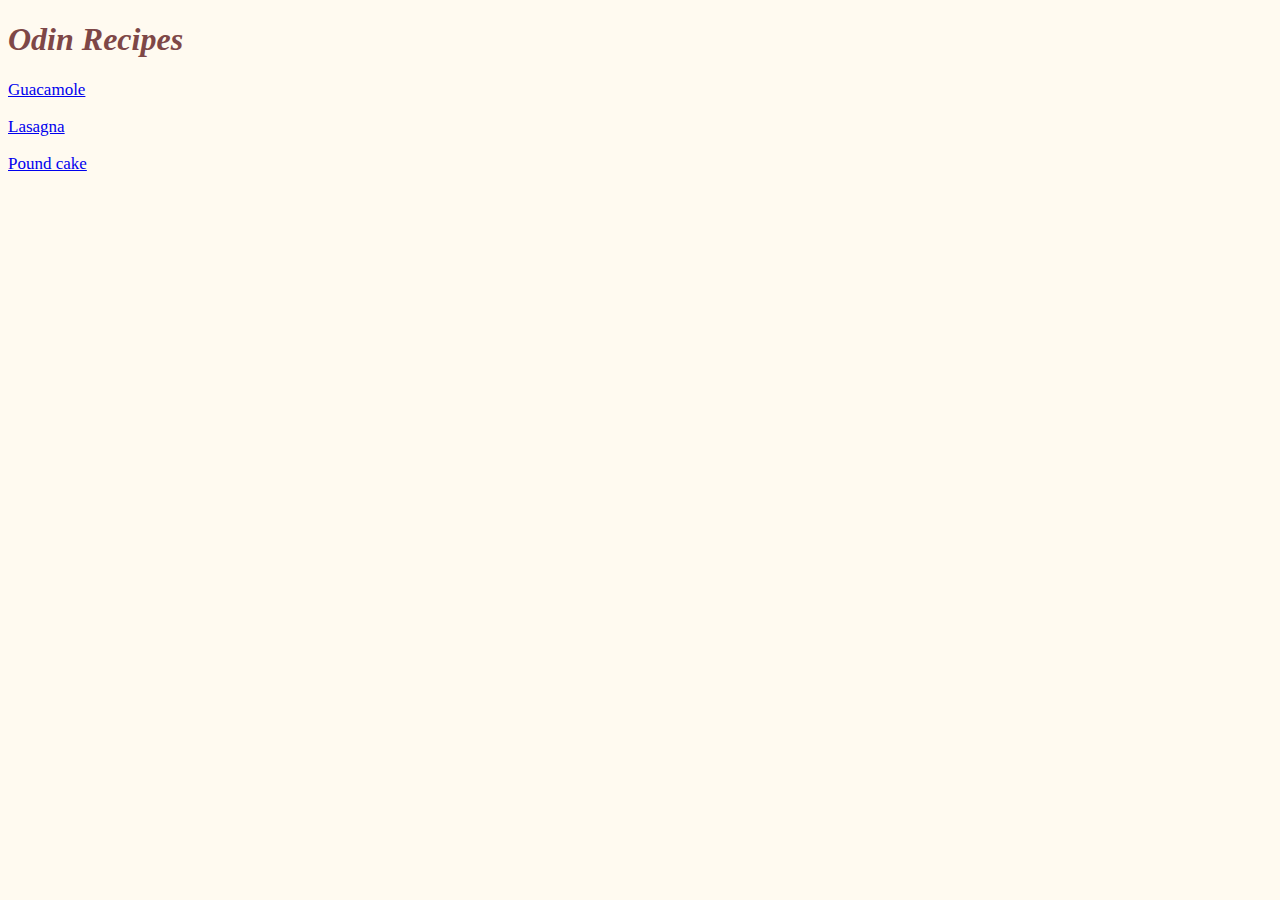
<file: index.html>
<!DOCTYPE html>

<html lang="en">
  <head>
    <meta charset="utf-8">
    <title>Odin Recipes</title>
    <link rel="stylesheet" href="style.css">
  </head>

  <body>
      <h1>Odin Recipes</h1>
      <p><a href="./recipes/guacamole.html">Guacamole</a></p>
      <p><a href="./recipes/lasagna.html">Lasagna</a></p>
      <p><a href="./recipes/pound_cake.html">Pound cake</a></p>

  </body>
</html>
</file>
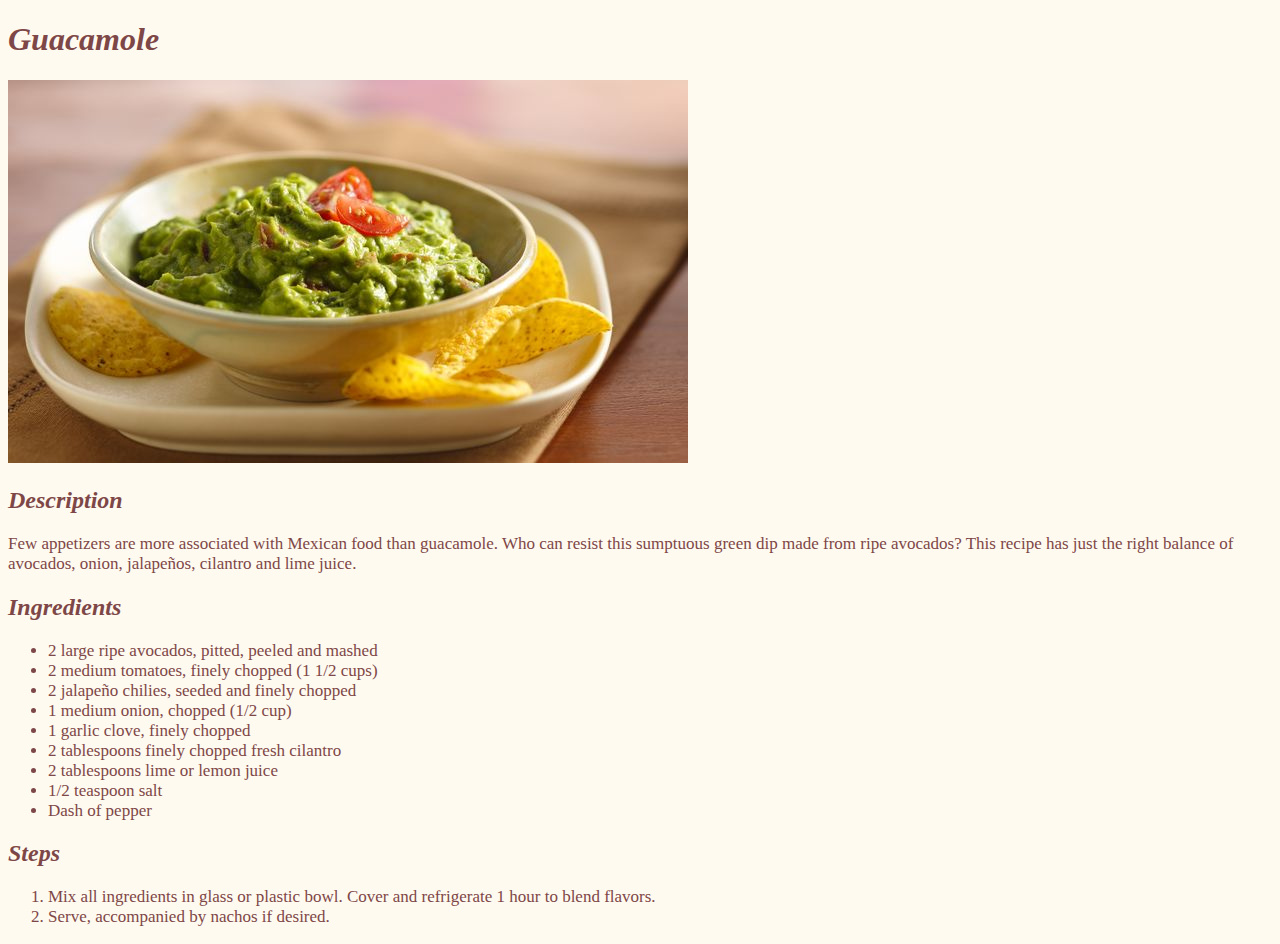
<file: recipes/guacamole.html>
<!DOCTYPE html>

<html lang="en">
    <head>
        <meta charset="utf-8">
        <title>Guacamole Recipe</title>
        <link rel="stylesheet" href="style.css">
    </head>

    <body>
        <h1>Guacamole</h1>
          <img src="../img/guacamole.jpg" 
          alt="Guacamole bowl surrounded by scattered nachos and sliced lemon and avocado">
          <h2>Description</h2>
          <p>Few appetizers are more associated with Mexican food than guacamole.
            Who can resist this sumptuous green dip made from ripe avocados?
            This recipe has just the right balance of avocados, onion, jalapeños, cilantro and lime juice.</p>
          <h2>Ingredients</h2>
            <ul>
              <li> 2 large ripe avocados, pitted, peeled and mashed </li>
              <li>2 medium tomatoes, finely chopped (1 1/2 cups)</li>
              <li>2 jalapeño chilies, seeded and finely chopped </li>
              <li>1 medium onion, chopped (1/2 cup)</li>
              <li>1 garlic clove, finely chopped </li>
              <li> 2 tablespoons finely chopped fresh cilantro </li>
              <li> 2 tablespoons lime or lemon juice </li>
              <li>1/2 teaspoon salt</li>
              <li>Dash of pepper</li>
            </ul>
          <h2>Steps</h2>
            <ol>
                <li>Mix all ingredients in glass or plastic bowl. Cover and refrigerate 1 hour to blend flavors. </li>
                <li>Serve, accompanied by nachos if desired.</li>
            </ol>
    </body>
</html>
</file>
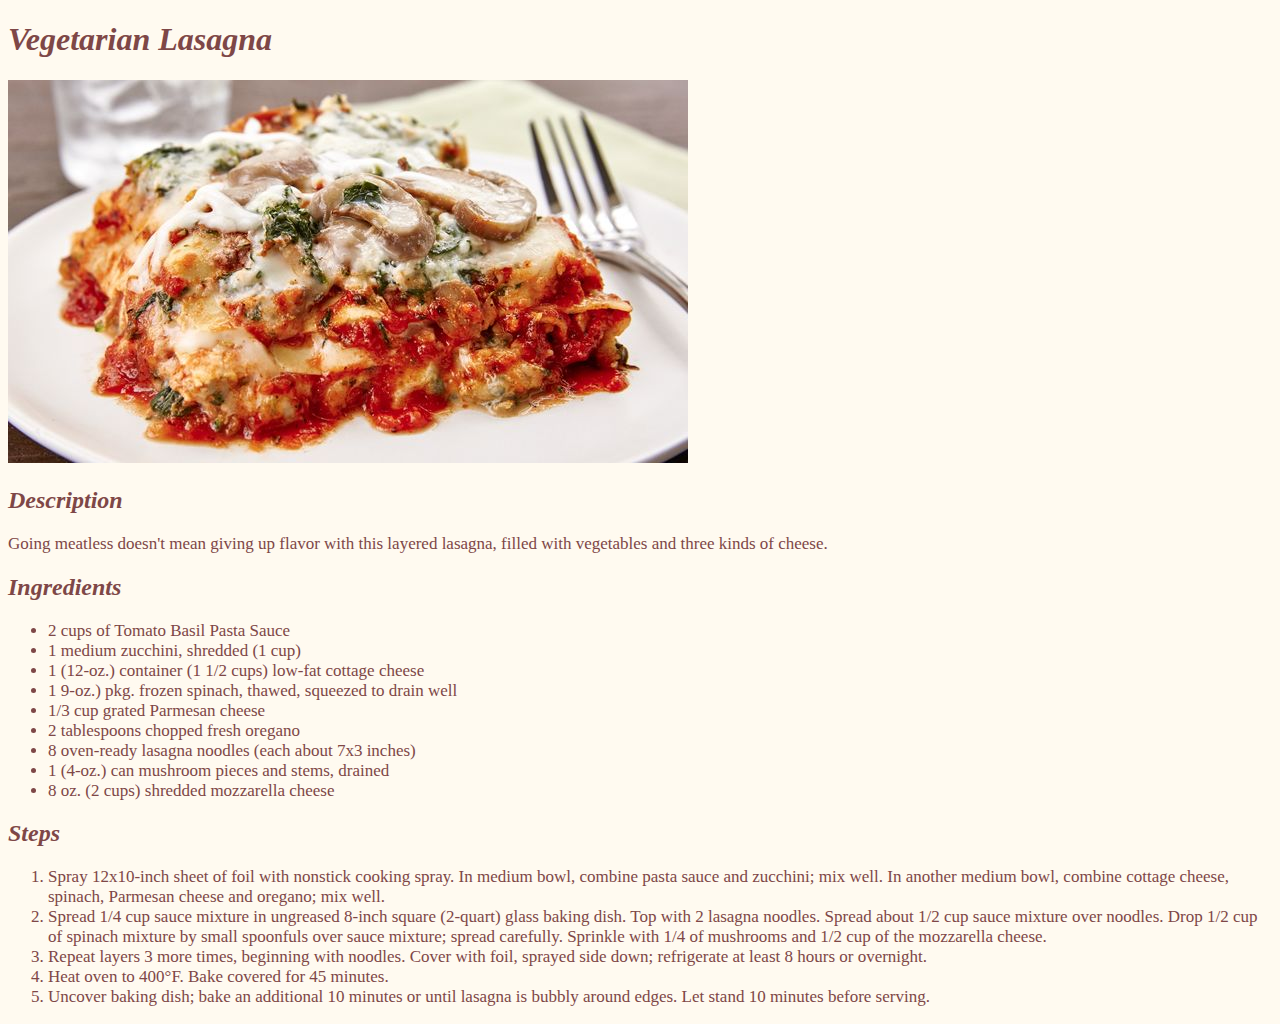
<file: recipes/lasagna.html>
<!DOCTYPE html>

<html lang="en">
    <head>
        <meta charset="utf-8">
        <title>Vegetarian Lasagna Recipe</title>
        <link rel="stylesheet" href="style.css">
    </head>

    <body>
        <h1>Vegetarian Lasagna</h1>
        <img src="../img/lasagna.jpg" alt="A lasagna on a plate with a fork and a glass of iced water on the sides">
        <h2>Description</h2>
        <p>Going meatless doesn't mean giving up flavor with this layered lasagna, filled with vegetables and three kinds of cheese.</p>
        <h2>Ingredients</h2>
        <ul>
            <li>2 cups of Tomato Basil Pasta Sauce</li>
            <li>1 medium zucchini, shredded (1 cup)</li>
            <li>1 (12-oz.) container (1 1/2 cups) low-fat cottage cheese </li>
            <li>1 9-oz.) pkg. frozen spinach, thawed, squeezed to drain well</li>
            <li>1/3 cup grated Parmesan cheese</li>
            <li>2 tablespoons chopped fresh oregano</li>
            <li>8 oven-ready lasagna noodles (each about 7x3 inches)</li>
            <li>1 (4-oz.) can mushroom pieces and stems, drained</li>
            <li>8 oz. (2 cups) shredded mozzarella cheese</li>
        </ul>
        <h2>Steps</h2>
        <ol>
            <li>Spray 12x10-inch sheet of foil with nonstick cooking spray. In medium bowl, combine pasta sauce and zucchini; mix well. In another medium bowl, combine cottage cheese, spinach, Parmesan cheese and oregano; mix well. </li>
            <li>Spread 1/4 cup sauce mixture in ungreased 8-inch square (2-quart) glass baking dish. Top with 2 lasagna noodles. Spread about 1/2 cup sauce mixture over noodles. Drop 1/2 cup of spinach mixture by small spoonfuls over sauce mixture; spread carefully. Sprinkle with 1/4 of mushrooms and 1/2 cup of the mozzarella cheese. </li>
            <li>Repeat layers 3 more times, beginning with noodles. Cover with foil, sprayed side down; refrigerate at least 8 hours or overnight.</li>
            <li>Heat oven to 400°F. Bake covered for 45 minutes. </li>
            <li>Uncover baking dish; bake an additional 10 minutes or until lasagna is bubbly around edges. Let stand 10 minutes before serving. </li>
        </ol>
    </body>
</html>
</file>
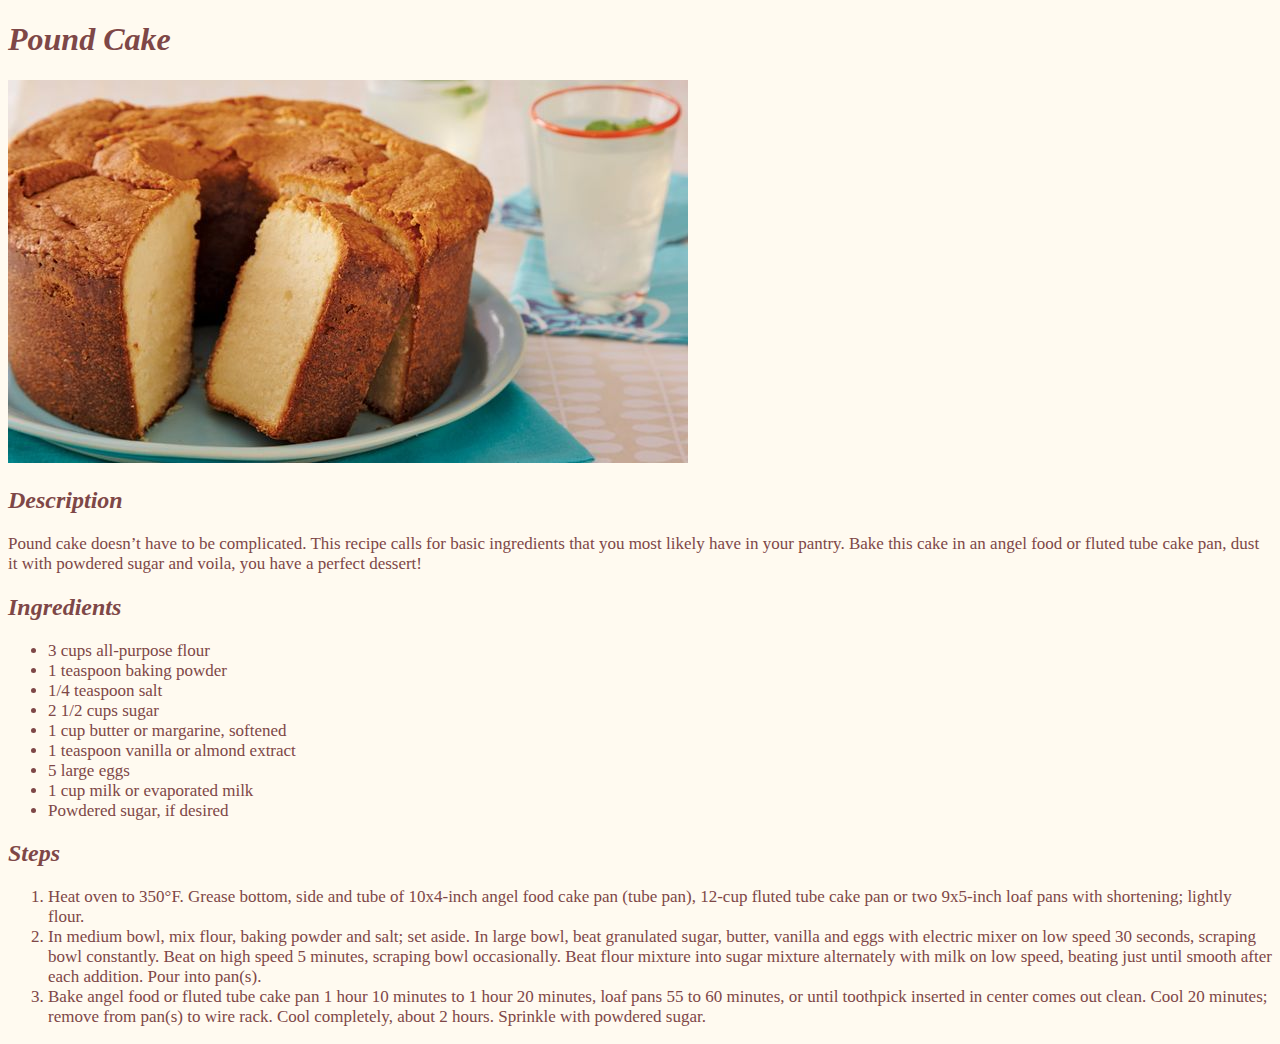
<file: recipes/pound_cake.html>
<!DOCTYPE html>

<html lang="en">
    <head>
        <meta charset="utf-8">
        <title> Pound Cake Recipe</title>
        <link rel="stylesheet" href="style.css">
    </head>

    <body>
        <h1>Pound Cake</h1>
        <img src="../img/pound_cake.jpg" alt="A sliced pound cake on a plate with some lemonade glasses on napkins by the side">
        <h2>Description</h2>
        <p>Pound cake doesn’t have to be complicated. This recipe calls for basic ingredients that you most likely have in your pantry. 
            Bake this cake in an angel food or fluted tube cake pan, dust it with powdered sugar and voila, you have a perfect dessert!</p>
        <h2>Ingredients</h2>
        <ul>
            <li> 3 cups all-purpose flour </li>
            <li>1 teaspoon baking powder</li>
            <li>1/4 teaspoon salt</li>
            <li>2 1/2 cups sugar</li>
            <li> 1 cup butter or margarine, softened </li>
            <li>1 teaspoon vanilla or almond extract</li>
            <li>5 large eggs</li>
            <li>1 cup milk or evaporated milk </li>
            <li>Powdered sugar, if desired </li>
        </ul>
        <h2>Steps</h2>
        <ol>
            <li>Heat oven to 350°F. Grease bottom, side and tube of 10x4-inch angel food cake pan (tube pan), 12-cup fluted tube cake pan or two 9x5-inch loaf pans with shortening; lightly flour. </li>
            <li>In medium bowl, mix flour, baking powder and salt; set aside. In large bowl, beat granulated sugar, butter, vanilla and eggs with electric mixer on low speed 30 seconds, scraping bowl constantly. Beat on high speed 5 minutes, scraping bowl occasionally. Beat flour mixture into sugar mixture alternately with milk on low speed, beating just until smooth after each addition. Pour into pan(s). </li>
            <li>Bake angel food or fluted tube cake pan 1 hour 10 minutes to 1 hour 20 minutes, loaf pans 55 to 60 minutes, or until toothpick inserted in center comes out clean. Cool 20 minutes; remove from pan(s) to wire rack. Cool completely, about 2 hours. Sprinkle with powdered sugar. </li>
        </ol>
    </body>
</html>
</file>
<file: style.css>
body {
    background-color:floralwhite;
    color:rgb(126, 71, 71);
    font-family:"Georgia",'Times New Roman', Times, serif;
}

h1 {
    font-style: oblique;
}

p{
    font-size: 17px;
}
</file>
<file: recipes/style.css>
body {
    background-color:floralwhite;
    color:rgb(126, 71, 71);
    font-family:"Georgia",'Times New Roman', Times, serif;
}

h1,
h2 {
    font-style: oblique;
}

p,
ul,
ol {
    font-size: 17px;
}
</file>
